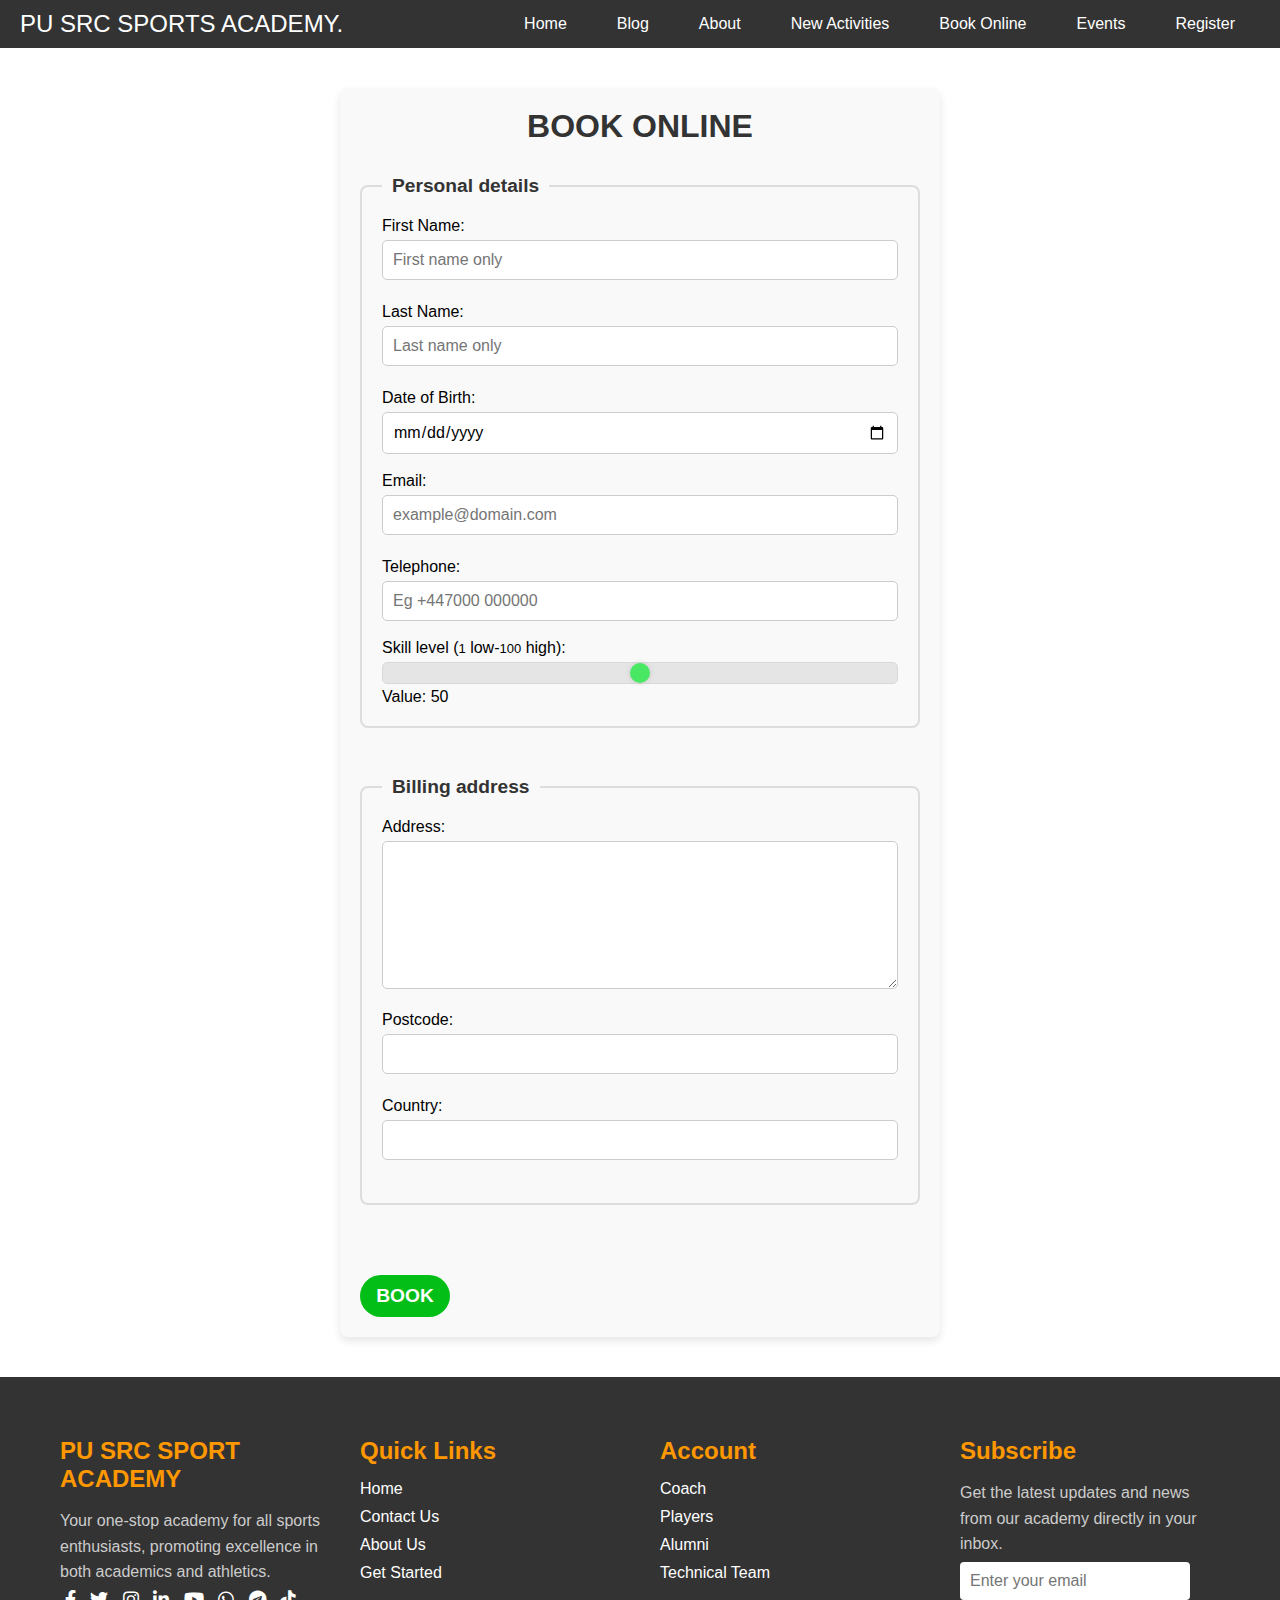
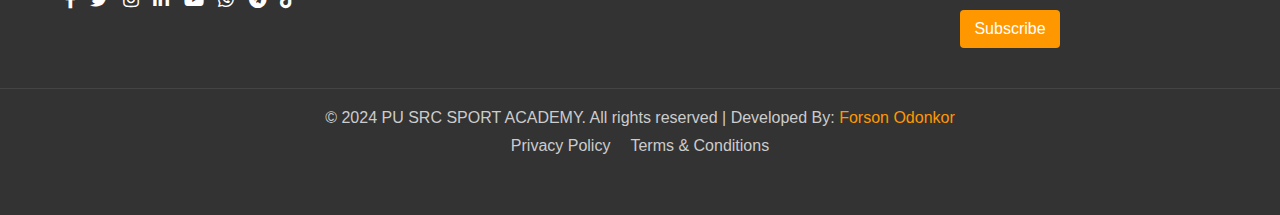
<file: html/book online.html>
<!doctype html>
<html>
<head>
    <meta charset="utf-8">
    <link rel="stylesheet" href="../CSS/style.css">
    <meta name="viewport" content="width=device-width, initial-scale=1">
    <link rel="stylesheet" href="https://use.fontawesome.com/releases/v5.6.1/css/all.css">
    <title>PU SRC SPORTS ACADEMY</title>
    <!-- Add the reCAPTCHA API script -->
    <script src="https://www.google.com/recaptcha/api.js" async defer></script>
</head>
<body>
<header>
    <nav class="navbar">
        <a href="#" class="nav-branding">PU SRC SPORTS ACADEMY.</a>
        <ul class="nav-menu show">
            <li class="nav-item"><a href="../index.html" class="nav-link">Home</a></li>
            <li class="nav-item"><a href="blog.html" class="nav-link">Blog</a></li>
            <li class="nav-item"><a href="about.html" class="nav-link">About</a></li>
            <li class="nav-item"><a href="new activities.html" class="nav-link">New Activities</a></li>
            <li class="nav-item"><a href="book online.html" class="nav-link">Book Online</a></li>
            <li class="nav-item"><a href="events.html" class="nav-link">Events</a></li>
            <li class="nav-item"><a href="register.html" class="nav-link">Register</a></li>
        </ul>
        <div class="hamburger">
            <span class="bar"></span>
            <span class="bar"></span>
            <span class="bar"></span>
        </div>
    </nav>
</header>
<div class="online">
    <h1 class="book-head">Book Online</h1>
    <form class="book" name="frmTest" method="post" action="#" id="bookingForm">
        <fieldset>
            <legend><strong>Personal details</strong></legend>
            First Name:<br>
            <input type="text" name="firstname" id="firstname" placeholder="First name only"><br><br>
            Last Name:<br>
            <input type="text" name="lastname" id="lastname" placeholder="Last name only"><br><br>
            Date of Birth:<br>
            <input type="date" name="dateofbirth" id="dateofbirth"><br><br>
            Email:<br>
            <input type="text" name="email" id="email" placeholder="example@domain.com"><br><br>
            Telephone:<br>
            <input type="tel" name="usrtel" id="usrtel" placeholder="Eg +447000 000000"><br><br>
            Skill level (<span style="font-size: 13px">1</span> low-<span style="font-size: 13px">100</span> high):<br>
            <input type="range" name="range" id="rangeSlider" min="0" max="100" value="50">
            <p>Value: <span id="rangeValue">50</span></p>
        </fieldset>
        <br>
        <fieldset>
            <legend><strong>Billing address</strong></legend>
            Address:<br>
            <textarea rows="7" cols="22" name="TextArea1" id="address"></textarea><br><br>
            Postcode:<br>
            <input type="text" name="postcode" id="postcode"><br><br>
            Country:<br>
            <input type="text" name="country" id="country"><br><br>
        </fieldset>
        
        <!-- Add reCAPTCHA widget here -->
        <div class="g-recaptcha" data-sitekey="6LfJ_y4qAAAAAKrTuhs0X9n1t7gibY0MkaE9IO62"></div>
        <!-- Replace YOUR_SITE_KEY with the site key you get from Google reCAPTCHA -->
        
        <button type="submit"><strong>BOOK</strong></button>
    </form>
    
</div>

<!-- Footer Section -->
<div id="pu-src-footer-container">
	<footer>
			<div class="pu-src-footer-content">
					<div class="pu-src-footer-section pu-src-logo-details">
							<h2>PU SRC SPORT ACADEMY</h2>
							<p>Your one-stop academy for all sports enthusiasts, promoting excellence in both academics and athletics.</p>
							<div class="pu-src-social-icons">
									<a href="https://www.facebook.com" target="_blank"><i class="fab fa-facebook-f"></i></a>
									<a href="https://www.twitter.com" target="_blank"><i class="fab fa-twitter"></i></a>
									<a href="https://www.instagram.com" target="_blank"><i class="fab fa-instagram"></i></a>
									<a href="https://www.linkedin.com" target="_blank"><i class="fab fa-linkedin-in"></i></a>
									<a href="https://www.youtube.com" target="_blank"><i class="fab fa-youtube"></i></a>
									<a href="https://www.whatsapp.com" target="_blank"><i class="fab fa-whatsapp"></i></a>
									<a href="https://www.telegram.com" target="_blank"><i class="fab fa-telegram"></i></a>
									<a href="https://www.tiktok.com" target="_blank"><i class="fab fa-tiktok"></i></a>
							</div>
					</div>

					<div class="pu-src-footer-section pu-src-quick-links">
							<h2>Quick Links</h2>
							<ul>
									<li><a href="/">Home</a></li>
									<li><a href="/html/bookonline.html">Contact Us</a></li>
									<li><a href="/html/about.html">About Us</a></li>
									<li><a href="/html/register.html">Get Started</a></li>
							</ul>
					</div>

					<div class="pu-src-footer-section pu-src-account">
							<h2>Account</h2>
							<ul>
									<li><a href="/html/coach.html">Coach</a></li>
									<li><a href="/html/player.html">Players</a></li>
									<li><a href="/html/alumni.html">Alumni</a></li>
									<li><a href="/html/technical.html">Technical Team</a></li>
							</ul>
					</div>

					<div class="pu-src-footer-section pu-src-subscribe">
							<h2>Subscribe</h2>
							<p>Get the latest updates and news from our academy directly in your inbox.</p>
							<form action="#">
									<input type="email" placeholder="Enter your email" required>
									<button type="submit">Subscribe</button>
							</form>
					</div>
			</div>

			<div class="pu-src-footer-bottom">
					<p>&copy; 2024 PU SRC SPORT ACADEMY. All rights reserved | Developed By: <a href="#">Forson Odonkor</a></p>
					<ul class="pu-src-policy-terms">
							<li><a href="#">Privacy Policy</a></li>
							<li><a href="#">Terms & Conditions</a></li>
					</ul>
			</div>
	</footer>
<script src="/js/script.js"></script>
</body>
</html>
</file>
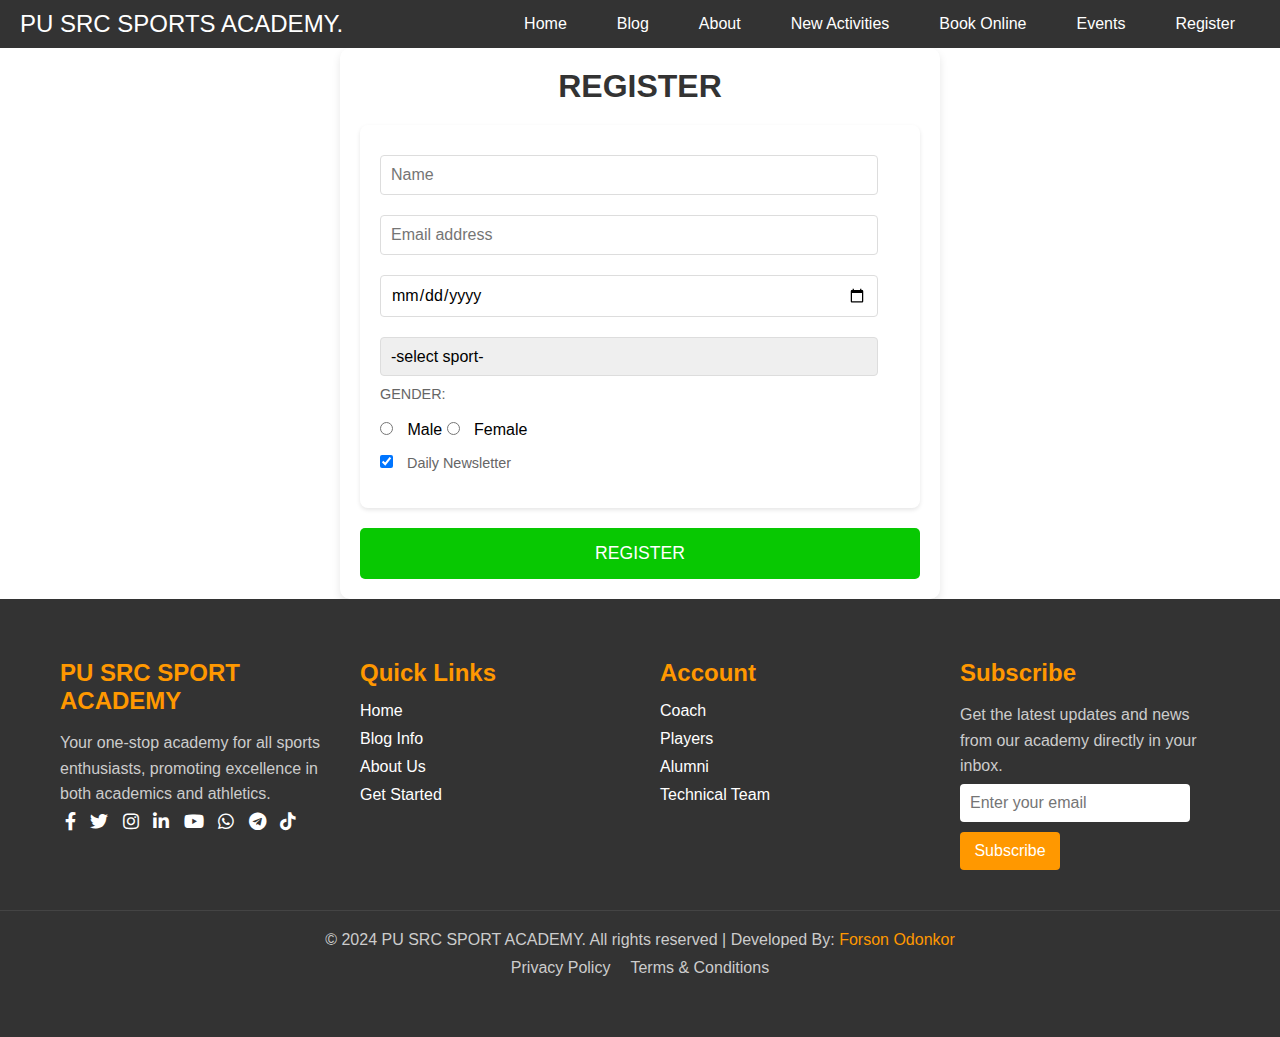
<file: html/register.html>
<!doctype html>
<html>
<head>
    <meta charset="utf-8">
    <link rel="stylesheet" href="../CSS/style.css">
    <meta name="viewport" content="width=device-width, initial-scale=1">
    <link rel="stylesheet" href="https://use.fontawesome.com/releases/v5.6.1/css/all.css">
    <title>PU SRC SPORTS ACADEMY</title>
    <!-- Include the Google reCAPTCHA API -->
    <script src="https://www.google.com/recaptcha/api.js" async defer></script>
</head>
<body id="register">
<header>
    <nav class="navbar">
        <a href="#" class="nav-branding">PU SRC SPORTS ACADEMY.</a>
        <ul class="nav-menu show">
            <li class="nav-item"><a href="../index.html" class="nav-link">Home</a></li>
            <li class="nav-item"><a href="blog.html" class="nav-link">Blog</a></li>
            <li class="nav-item"><a href="about.html" class="nav-link">About</a></li>
            <li class="nav-item"><a href="new activities.html" class="nav-link">New Activities</a></li>
            <li class="nav-item"><a href="book online.html" class="nav-link">Book Online</a></li>
            <li class="nav-item"><a href="events.html" class="nav-link">Events</a></li>
            <li class="nav-item"><a href="register.html" class="nav-link">Register</a></li>
        </ul>
        <div class="hamburger">
            <span class="bar"></span>
            <span class="bar"></span>
            <span class="bar"></span>
        </div>
    </nav>
</header>
<div class="back">
    <form action="" class="letter">
        <div class="regi">
            <h2 align="center">REGISTER</h2>
        </div>

        <div class="regist" style="background-color:rgba(255, 255, 255, 0.39)">
            <input type="text1" placeholder="Name" name="name" required>
            <input type="text1" placeholder="Email address" name="mail" required>
            <input type="date" placeholder="Date of birth" name="dob" required>
            <select class="dropdown">
                <option>-select sport-</option>
                <option>Football</option>
                <option>Rugby</option>
                <option>Ballet</option>
                <option>Gymnastics</option>
                <option>Volleyball</option>
                <option>Wrestling</option>
                <option>Taekwondo</option>
                <option>Judo</option>
            </select><br>
            <label>GENDER:</label>
            <input type="radio" name="gender" value="male"> Male
            <input type="radio" name="gender" value="female"> Female<br>

            <label>
                <input type="checkbox" checked="checked" name="subscribe"> Daily Newsletter
            </label>
        </div>

        <!-- Add reCAPTCHA widget here -->
        <div class="g-recaptcha" data-sitekey="6LfJ_y4qAAAAAKrTuhs0X9n1t7gibY0MkaE9IO62"></div>

        <div class="register">
            <input type="submit" value="REGISTER">
        </div>
    </form>
</div>

<!-- Footer Section -->
<div id="pu-src-footer-container">
  <footer>
      <div class="pu-src-footer-content">
          <div class="pu-src-footer-section pu-src-logo-details">
              <h2>PU SRC SPORT ACADEMY</h2>
              <p>Your one-stop academy for all sports enthusiasts, promoting excellence in both academics and athletics.</p>
              <div class="pu-src-social-icons">
                  <a href="https://www.facebook.com" target="_blank"><i class="fab fa-facebook-f"></i></a>
                  <a href="https://www.twitter.com" target="_blank"><i class="fab fa-twitter"></i></a>
                  <a href="https://www.instagram.com" target="_blank"><i class="fab fa-instagram"></i></a>
                  <a href="https://www.linkedin.com" target="_blank"><i class="fab fa-linkedin-in"></i></a>
                  <a href="https://www.youtube.com" target="_blank"><i class="fab fa-youtube"></i></a>
                  <a href="https://www.whatsapp.com" target="_blank"><i class="fab fa-whatsapp"></i></a>
                  <a href="https://www.telegram.com" target="_blank"><i class="fab fa-telegram"></i></a>
                  <a href="https://www.tiktok.com" target="_blank"><i class="fab fa-tiktok"></i></a>
              </div>
          </div>

          <div class="pu-src-footer-section pu-src-quick-links">
              <h2>Quick Links</h2>
              <ul>
                  <li><a href="/">Home</a></li>
                  <li><a href="blog.html">Blog Info</a></li>
                  <li><a href="about.html">About Us</a></li>
                  <li><a href="register.html">Get Started</a></li>
              </ul>
          </div>

          <div class="pu-src-footer-section pu-src-account">
              <h2>Account</h2>
              <ul>
                  <li><a href="/html/coach.html">Coach</a></li>
                  <li><a href="/html/player.html">Players</a></li>
                  <li><a href="/html/alumni.html">Alumni</a></li>
                  <li><a href="/html/technical.html">Technical Team</a></li>
              </ul>
          </div>

          <div class="pu-src-footer-section pu-src-subscribe">
              <h2>Subscribe</h2>
              <p>Get the latest updates and news from our academy directly in your inbox.</p>
              <form action="#">
                  <input type="email" placeholder="Enter your email" required>
                  <button type="submit">Subscribe</button>
              </form>
          </div>
      </div>

      <div class="pu-src-footer-bottom">
          <p>&copy; 2024 PU SRC SPORT ACADEMY. All rights reserved | Developed By: <a href="#">Forson Odonkor</a></p>
          <ul class="pu-src-policy-terms">
              <li><a href="#">Privacy Policy</a></li>
              <li><a href="#">Terms & Conditions</a></li>
          </ul>
      </div>
  </footer>

    <script src="/js/script.js"></script>
</body>
</html>
</file>
<file: CSS/style.css>
/* General Styles */
* {
  margin: 0;
  padding: 0;
  font-family: "Montserrat", sans-serif;
  box-sizing: border-box; /* Ensures padding and border are included in element's total width and height */
}

/* Hamburger menu styles */
.hamburger {
  display: none; /* Hidden by default, shown on small screens */
  cursor: pointer;
  z-index: 1000;
  position: relative;
  width: 30px;
  height: 25px;
  z-index: 1001; /* Ensure hamburger is above the navbar */
}

.hamburger .bar {
  display: block;
  width: 100%;
  height: 3px;
  background: #fff;
  margin: 5px auto;
  transition: 0.3s;
}

/* Active state for hamburger (turns into X) */
.hamburger.active .bar:nth-child(1) {
  transform: rotate(45deg);
  position: absolute;
  top: 10px; /* Adjust based on size and spacing */
}

.hamburger.active .bar:nth-child(2) {
  opacity: 0; /* Hide the middle bar */
}

.hamburger.active .bar:nth-child(3) {
  transform: rotate(-45deg);
  position: absolute;
  top: 10px; /* Adjust based on size and spacing */
}

/* Header background styles */
/* Container for background images */
.background-image {
  position: relative;
  width: 100%;
  height: 100vh; /* Full viewport height, adjust as needed */
  overflow: hidden;
}

/* Style for the image */
.background-image img {
  position: absolute;
  top: 50%;
  left: 50%;
  transform: translate(-50%, -50%);
  width: 100%;
  height: 100%;
  object-fit: cover; /* Ensures the image covers the container */
}

/* Container for the slider */
.background-slider {
  position: relative;
  width: 100%;
  height: 100vh; /* Full viewport height */
  overflow: hidden;
}

/* Slider wrapper to handle sliding */
.slide {
  position: relative;
  width: 100%;
  height: 100%;
}

/* Style each slide */
.background-image {
  position: absolute;
  width: 100%;
  height: 100%;
  opacity: 0;
  transition: opacity 2s ease-in-out; /* Crossfade transition */
}

/* Show the active slide */
.background-image.active {
  opacity: 1;
}

/* Style for navigation arrows */
.arrow {
  position: absolute;
  top: 50%;
  transform: translateY(-50%);
  background: rgba(0, 0, 0, 0.3); /* Semi-transparent background */
  color: white;
  border: none;
  padding: 15px;
  cursor: pointer;
  z-index: 10;
  font-size: 24px;
  border-radius: 50%; /* Rounded arrow buttons */
  transition: background 0.3s ease; /* Smooth background color transition */
}

/* Arrow hover effect */
.arrow:hover {
  background: rgba(0, 0, 0, 0.6); /* Darker background on hover */
}

.arrow i {
  font-size: 20px; /* Adjust icon size */
  width: 100px;
}

/* Positioning the arrows */
.arrow-left {
  left: 15px; /* Adjust based on design */
}

.arrow-right {
  right: 15px; /* Adjust based on design */
}


/* Navbar styles */
.navbar {
  display: flex;
  align-items: center;
  justify-content: space-between;
  background-color: #333;
  padding: 10px 20px;
  color: #fff;
  position: relative;
  z-index: 1000; /* Ensure navbar is above the background slider */
}

/* Branding styles */
.nav-branding {
  font-size: 1.5rem;
  color: #fff;
  text-decoration: none;
}

/* Navigation menu styles */
.nav-menu {
  display: flex;
  list-style: none;
  padding: 0;
  margin: 0;
}

.nav-item {
  margin: 0 15px;
}

.nav-link {
  color: #fff;
  text-decoration: none;
  padding: 5px 10px;
  transition: background 0.3s, color 0.3s;
}

.nav-link:hover {
  background: #555;
  border-radius: 4px;
}

/* Responsive styles */
@media (max-width: 768px) {
  .nav-menu {
    display: none; /* Hide menu by default on small screens */
    flex-direction: column;
    position: absolute;
    top: 60px;
    left: 0;
    width: 100%;
    background-color: #333;
    padding: 10px;
  }

  .nav-menu.show {
    display: flex; /* Show menu when hamburger is clicked */
  }

  .nav-item {
    margin: 10px 0;
  }

  .hamburger {
    display: block;
  }
}


/* Section Layouts */
#part1 {
  width: 50%;
  height: 100%;
  float: left;
  background: transparent;
}

#part2 {
  width: 5%;
  height: 100px;
  float: right;
  margin-top: 30%;
  background: transparent;
  margin: 0;
}

#part2 img {
  width: 25px;
  height: 25px;
  padding-left: 5px;
  padding-top: 12px;
  border-radius: 10px;
}

/* Responsive Image Adjustments */
@media (max-width: 768px) {
  #part2 img {
    width: 50px;
    height: 50px;
  }
}

#part2 img:first-child {
  margin-top: 440px;
}

/* Courses Section */
.courses {
    padding: 50px;
    background-color: #f4f4f4;
    text-align: center;
}

.courses .index-c {
    font-size: 2.5em;
    color: #333;
    margin-bottom: 20px;
}

.grid-container {
    display: grid;
    grid-template-columns: repeat(auto-fit, minmax(200px, 1fr));
    gap: 20px;
}

.grid-item {
    background-color: white;
    padding: 20px;
    box-shadow: 0 4px 8px rgba(0, 0, 0, 0.1);
    transition: transform 0.3s;
}

.grid-item:hover {
    transform: scale(1.05);
}

.grid-item img {
    width: 100%;
    height: auto;
    border-radius: 10px;
}

#cou {
    font-size: 1.2em;
    color: #666;
    margin-top: 15px;
}

/* Newsletter Form Styling */
.ind-new {
  background-color: #ffffff;
  border-radius: 8px;
  padding: 20px;
  box-shadow: 0 0 10px rgba(0, 0, 0, 0.1);
  margin: 2vw auto;
  max-width: 600px;
  text-align: center;
}

.yh {
  font-size: 2em;
  color: #333;
  margin-bottom: 20px;
  font-weight: bold;
}

.contain {
  margin-bottom: 15px;
}

input[type="text"],
input[type="email"] {
  padding: 15px;
  width: calc(100% - 30px);
  border: 1px solid #ccc;
  border-radius: 5px;
  font-size: 1em;
  margin: 5px 0;
}

input[type="checkbox"] {
  margin-right: 10px;
}

label {
  display: flex;
  align-items: center;
  margin-bottom: 15px;
}

input[type="submit"] {
  color: white;
  padding: 15px;
  border: none;
  border-radius: 5px;
  cursor: pointer;
  font-size: 1.1em;
  transition: background-color 0.3s ease;
  width: calc(100% - 30px);
  background-color: #e2b500;
}


input[type="submit"]:hover {
  background-color: #006f3e;
}

/* Responsive Design */
@media (max-width: 768px) {
  .ind-new {
    padding: 15px;
    margin: 1vw auto;
    max-width: 90%;
  }

  .yh {
    font-size: 1.5em;
  }

  input[type="text"],
  input[type="email"] {
    font-size: 0.9em;
  }

  input[type="submit"] {
    font-size: 1em;
    padding: 12px;
    background-color: #00e226;
  }
}

/* Image & Video Section */
.image-video-section {
  display: flex;
  justify-content: space-between;
  align-items: center;
  padding: 3vw; /* Increased padding for better spacing */
  background-color: #f4f4f4;
  border-radius: 12px; /* Rounded corners for the entire section */
  box-shadow: 0 4px 15px rgba(0, 0, 0, 0.1); /* Subtle shadow for depth */
  gap: 2vw; /* Uniform spacing between image and video containers */
}

.image-container,
.video-container {
  flex: 1;
  overflow: hidden; /* Ensures content doesn't overflow outside the container */
  border-radius: 12px; /* Rounded corners for both image and video */
  transition: transform 0.3s ease, box-shadow 0.3s ease; /* Smooth transition for hover effects */
}

.image-container img,
.video-container video {
  width: 100%;
  height: auto;
  border-radius: 12px; /* Same rounded corners for consistency */
  transition: transform 0.3s ease; /* Smooth scaling effect on hover */
}

.image-container:hover,
.video-container:hover {
  transform: scale(1.05); /* Slight zoom effect on hover */
  box-shadow: 0 6px 20px rgba(0, 0, 0, 0.2); /* Enhanced shadow on hover */
}

/* Responsive design adjustments for tablets */
@media (max-width: 768px) {
  .image-video-section {
    flex-direction: column; /* Stacks image and video vertically */
    padding: 5vw; /* Increases padding for a better layout on smaller screens */
    gap: 4vw; /* Adds spacing between stacked elements */
  }

  .image-container,
  .video-container {
    margin-right: 0; /* Removes right margin for vertical stacking */
    border-radius: 8px; /* Slightly reduces the radius for smaller elements */
  }
}

/* Responsive design adjustments for mobile devices */
@media (max-width: 480px) {
  .image-video-section {
    padding: 5vw; /* Adds more padding for smaller screens */
  }

  .image-container img,
  .video-container video {
    border-radius: 8px; /* Further reduces the radius for better fitting */
  }

  .image-container,
  .video-container {
    flex: none; /* Removes flex properties for better stacking on small screens */
  }
}


/* Styling for header-text */
.header-text {
  position: absolute;
  top: 50%;
  left: 50%;
  transform: translate(-50%, -50%);
  text-align: center;
  color: #fff; /* Adjust text color for contrast against the background */
  padding: 0 20px;
  z-index: 10;
}

/* Styling for the container holding text and form */
.head {
  background: rgba(0, 0, 0, 0.5); /* Semi-transparent background for readability */
  padding: 20px;
  border-radius: 10px;
  display: inline-block;
}

/* Text styling */
.emp {
  font-size: 2.5rem; /* Adjust font size */
  font-weight: bold;
  margin-bottom: 10px;
}

.ccc {
  font-size: 1.25rem; /* Adjust font size */
  margin-bottom: 15px;
}

.we {
  font-size: 1.5rem; /* Adjust font size */
  margin-bottom: 10px;
}

.we:last-of-type {
  font-size: 4rem; /* Larger font size for emphasis */
  margin-bottom: 20px;
}

/* Search form styling */
.find {
  display: flex;
  justify-content: center;
  align-items: center;
  margin-top: 20px;
  padding: 10px;
  border: none;
  border-radius: 500px;
  font-size: 1rem;
  outline: none;
  width: 330px; /* Set a fixed width or adjust as needed */
  border-radius: 200px; /* adjust the value to your desired radius */
}

.search-box {
  padding: 10px;
  font-size: 1rem;
  border: none;
  border-radius: 100px; /* Add this line to set the border radius */
  font-size: 1rem;
  outline: none;
  width: 2px; /* Adjust the width as needed */
}

.find input[type="text"] {
  border-radius: 500px; /* adjust the value to your desired radius */
}
button {
  cursor: pointer;
  font-size: 1rem;
  color: #ffffff;
  background-color: #20d400;
  border: none;
  border-radius: 500px;
  padding: 17px 20px;
  cursor: pointer;
  display: flex;
  width: 50px;
  align-items: center;
  justify-content: center;
  transition: background-color 0.3s ease;
}
.search-box {
  border-radius: 200px; /* adjust the value to your desired radius */
}
button i {
  font-size: 1rem;
  margin-right: 5px;
}

button:hover {
  background-color: #006f3e;
}


/* Blog Section */
#blog {
  padding: 40px 20px;
  background-color: #f3f4f6;
  text-align: center;
  margin: 40px auto; /* Center the blog section and add margin at the top and bottom */
  max-width: 1200px; /* Ensure the blog section has a maximum width */
}

/* Title styling */
.blog-title {
  font-size: 2.5em;
  color: #333;
  margin-bottom: 40px;
  font-weight: 700;
}

/* Blog container holding all blog posts */
.blog-container {
  display: grid;
  grid-template-columns: 1fr;
  gap: 40px;
  max-width: 1200px;
  margin: 0 auto; /* Center the container */
}

/* Individual blog post styling */
.blogpost {
  background-color: #ffffff;
  border-radius: 10px;
  box-shadow: 0 4px 8px rgba(0, 0, 0, 0.1);
  transition: transform 0.3s ease, box-shadow 0.3s ease;
  padding: 20px;
  text-align: left;
}

/* Hover effect for blog posts */
.blogpost:hover {
  transform: translateY(-5px);
  box-shadow: 0 6px 12px rgba(0, 0, 0, 0.2);
}

/* Blog post image styling */
.blogpost img {
  max-width: 100%;
  border-radius: 10px;
  margin-bottom: 15px;
}

/* Blog post header styling */
.blg-head {
  font-size: 1.8em;
  color: #333;
  margin-bottom: 15px;
  font-weight: 600;
  line-height: 1.4em;
}

/* Blog post content styling */
.blogcontent {
  font-size: 1em;
  color: #555;
  line-height: 1.8em;
  margin-bottom: 20px;
}

/* Read more link styling */
.read-more {
  font-size: 1em;
  color: #007bff;
  text-decoration: none;
  font-weight: 600;
}

.read-more:hover {
  text-decoration: underline;
}

/* Responsive Design for Blog Section */
@media (min-width: 768px) {
  .blog-container {
      grid-template-columns: 1fr 1fr;
  }
}

@media (min-width: 1024px) {
  .blog-container {
      grid-template-columns: 1fr 1fr 1fr;
  }
}


/* Footer Styling */
#pu-src-footer-container footer {
  background-color: #333;
  color: #fff;
  padding: 40px 0;
  font-family: 'Arial', sans-serif;
}

#pu-src-footer-container .pu-src-footer-content {
  display: flex;
  justify-content: space-between;
  max-width: 1200px;
  margin: auto;
  flex-wrap: wrap;
}

#pu-src-footer-container .pu-src-footer-section {
  flex: 1;
  padding: 20px;
  min-width: 250px;
}

#pu-src-footer-container .pu-src-footer-section h2 {
  color: #ff9800;
  margin-bottom: 15px;
}

#pu-src-footer-container .pu-src-footer-section p {
  color: #ccc;
  line-height: 1.6;
}

#pu-src-footer-container .pu-src-footer-section ul {
  list-style-type: none;
  padding: 0;
}

#pu-src-footer-container .pu-src-footer-section ul li {
  margin-bottom: 10px;
}

#pu-src-footer-container .pu-src-footer-section ul li a {
  color: #fff;
  text-decoration: none;
  transition: color 0.3s ease;
}

#pu-src-footer-container .pu-src-footer-section ul li a:hover {
  color: #ff9800;
}

#pu-src-footer-container .pu-src-social-icons a {
  display: inline-block;
  color: #fff;
  margin: 5px;
  font-size: 18px;
  transition: color 0.3s ease;
}

#pu-src-footer-container .pu-src-social-icons a:hover {
  color: #ff9800;
}

#pu-src-footer-container .pu-src-subscribe form {
  display: flex;
  flex-direction: column;
}

#pu-src-footer-container .pu-src-subscribe form input[type="email"] {
  padding: 10px;
  margin-bottom: 10px;
  border: none;
  border-radius: 4px;
}

#pu-src-footer-container .pu-src-subscribe form button {
  padding: 10px;
  background-color: #ff9800;
  color: #fff;
  border: none;
  border-radius: 4px;
  width: 100px;
  cursor: pointer;
  transition: background-color 0.3s ease;
}

#pu-src-footer-container .pu-src-subscribe form button:hover {
  background-color: #905803;
}

#pu-src-footer-container .pu-src-footer-bottom {
  text-align: center;
  padding: 20px;
  border-top: 1px solid #444;
  margin-top: 20px;
}

#pu-src-footer-container .pu-src-footer-bottom p {
  margin: 0;
  color: #ccc;
}

#pu-src-footer-container .pu-src-footer-bottom a {
  color: #ff9800;
  text-decoration: none;
}

#pu-src-footer-container .pu-src-footer-bottom a:hover {
  text-decoration: underline;
}

#pu-src-footer-container .pu-src-policy-terms {
  list-style-type: none;
  padding: 0;
  display: flex;
  justify-content: center;
  margin-top: 10px;
}

#pu-src-footer-container .pu-src-policy-terms li {
  margin: 0 10px;
}

#pu-src-footer-container .pu-src-policy-terms li a {
  color: #ccc;
  text-decoration: none;
  transition: color 0.3s ease;
}

#pu-src-footer-container .pu-src-policy-terms li a:hover {
  color: #ff9800;
}

/* Responsive Design for Footer */
@media (max-width: 768px) {
  #pu-src-footer-container .pu-src-footer-content {
      flex-direction: column;
  }

  #pu-src-footer-container .pu-src-footer-section {
      text-align: center;
      padding: 10px 20px;
  }
}


/* Container for the entire events section */
.enclose {
  max-width: 1200px;
  margin: 40px auto; /* Add top and bottom margin */
  padding: 20px;
  background-color: #32333d;
  border-radius: 1px;
  box-shadow: 0 4px 8px rgba(0, 0, 0, 0.1);
}

/* Title styling for 'UPCOMING EVENTS' */
.eve {
  text-align: center;
  font-size: 2rem;
  color: #ffffff;
  margin-bottom: 30px;
  font-family: 'Arial', sans-serif;
  text-transform: uppercase;
}

/* Main container holding all event options */
#main {
  display: flex;
  flex-wrap: wrap;
  justify-content: space-between;
  gap: 20px;
}

/* Individual event card styling */
.option {
  flex: 1 1 calc(33.333% - 20px);
  background-color: #fff;
  border-radius: 8px;
  box-shadow: 0 2px 4px rgba(0, 0, 0, 0.1);
  text-align: center;
  transition: transform 0.3s, box-shadow 0.3s;
}

/* Image styling within each event card */
.option img {
  border-radius: 8px 8px 0 0;
  width: 100%;
  height: auto;
}

/* Text styling within each event card */
.option p {
  padding: 15px;
  font-size: 1rem;
  color: #555;
  line-height: 1.5;
  font-family: 'Arial', sans-serif;
}

/* Hover effect for event cards */
.option:hover {
  transform: translateY(-10px);
  box-shadow: 0 6px 12px rgba(0, 0, 0, 0.1);
}

/* Responsive styling for tablets (width less than 768px) */
@media (max-width: 768px) {
  .option {
      flex: 1 1 calc(50% - 20px);
  }
}

/* Responsive styling for mobile devices (width less than 480px) */
@media (max-width: 480px) {
  .option {
      flex: 1 1 100%;
  }
}


/* Container for the entire NEW ACTIVITIES section */
#main-act {
  max-width: 1200px;
  margin: 40px auto;
  padding: 30px;
  background-color: #f4f4f9;
  border-radius: 12px;
  box-shadow: 0 4px 12px rgba(0, 0, 0, 0.1);
  font-family: 'Arial', sans-serif;
}

/* Title styling for 'NEW ACTIVITIES' */
#main-act h3 {
  text-align: center;
  font-size: 2rem;
  color: #444;
  margin-bottom: 40px;
  font-family: 'Arial', sans-serif;
  text-transform: uppercase;
  letter-spacing: 2px;
}

/* Main container holding all activity options */
#main-act .option {
  display: flex;
  flex-direction: column;
  align-items: center;
  flex: 1 1 calc(33.333% - 20px);
  background-color: #fff;
  border-radius: 12px;
  box-shadow: 0 2px 8px rgba(0, 0, 0, 0.1);
  margin: 15px;
  padding: 25px;
  text-align: center;
  transition: transform 0.3s ease, box-shadow 0.3s ease;
}

/* Heading styling within each activity option */
#main-act .option h4 {
  font-size: 1.4rem;
  color: #555;
  margin-bottom: 20px;
  font-family: 'Arial', sans-serif;
  text-transform: uppercase;
  letter-spacing: 1.5px;
}

/* Image styling within each activity option */
#main-act .option img {
  border-radius: 10px;
  margin-bottom: 20px;
  max-width: 100%;
  height: auto;
  transition: transform 0.3s ease;
}

#main-act .option img:hover {
  transform: scale(1.05);
}

/* Styling for the REGISTER NOW button */
#main-act .option #Button1 {
  background-color: #08c802;
  color: #fff;
  border: none;
  border-radius: 50px;
  padding: 12px 25px;
  font-size: 1rem;
  width: 200px;
  font-family: 'Arial', sans-serif;
  cursor: pointer;
  transition: background-color 0.3s ease, transform 0.2s ease;
  box-shadow: 0 4px 8px rgba(0, 0, 0, 0.1);
  position: relative;
  overflow: hidden;
}

/* Button hover effect */
#main-act .option #Button1:hover {
  background-color: #015a0b;
  transform: translateY(-2px);
}

/* Adding a cute ripple effect on button click */
#main-act .option #Button1:after {
  content: '';
  position: absolute;
  top: 50%;
  left: 50%;
  width: 20%;
  height: 200%;
  background-color: rgba(255, 255, 255, 0.2);
  border-radius: 50%;
  transform: translate(-50%, -50%) scale(0);
  transition: transform 0.5s ease;
}

#main-act .option #Button1:active:after {
  transform: translate(-50%, -50%) scale(1);
  transition: transform 0s;
}

/* Hover effect for activity cards */
#main-act .option:hover {
  transform: translateY(-10px);
  box-shadow: 0 6px 15px rgba(0, 0, 0, 0.15);
}

/* Responsive styling for tablets (width less than 768px) */
@media (max-width: 768px) {
  #main-act .option {
    flex: 1 1 calc(50% - 20px);
  }

  #main-act h3 {
    font-size: 1.8rem;
  }
}

/* Responsive styling for mobile devices (width less than 480px) */
@media (max-width: 480px) {
  #main-act .option {
    flex: 1 1 100%;
  }

  #main-act h3 {
    font-size: 1.6rem;
  }
}



/* About Us Section */
.abt {
  text-align: center;
  color: #333;
  padding: 20px 0;
}

#main-abt {
  display: flex;
  flex-wrap: wrap;
  justify-content: space-around;
  padding: 20px;
  max-width: 1200px;
  margin: 0 auto;
}

.left {
  flex: 1;
  min-width: 300px;
  margin-right: 20px;
}

#abt-p {
  color: #555;
  line-height: 1.6;
  margin-bottom: 20px;
}

/* Image Slider */
#slider {
  flex: 1;
  min-width: 300px;
  overflow: hidden;
  margin-top: 20px;
}

#slider figure {
  display: flex;
  animation: 20s slider infinite;
  margin: 0;
}

#slider img {
  width: 100%;
  height: auto;
}

@keyframes slider {
  0% { transform: translateX(0); }
  25% { transform: translateX(-100%); }
  50% { transform: translateX(-200%); }
  75% { transform: translateX(-300%); }
  100% { transform: translateX(0); }
}

/* Container for the entire booking section */
.online {
  max-width: 600px;
  margin: 40px auto;
  padding: 20px;
  background-color: #f9f9f9;
  border-radius: 8px;
  box-shadow: 0 4px 8px rgba(0, 0, 0, 0.1);
}

/* Title styling for 'Book Online' */
.book-head {
  text-align: center;
  font-size: 2rem;
  color: #333;
  margin-bottom: 30px;
  font-family: 'Arial', sans-serif;
  text-transform: uppercase;
}

/* Form styling */
.book {
  display: flex;
  flex-direction: column;
  gap: 15px;
}

/* Fieldset styling */
.book fieldset {
  border: 2px solid #ddd;
  border-radius: 8px;
  padding: 20px;
  font-family: 'Arial', sans-serif;
}

/* Legend styling */
.book fieldset legend {
  font-size: 1.2rem;
  color: #333;
  padding: 0 10px;
  font-family: 'Arial', sans-serif;
}

/* Input and textarea styling */
.book input[type="text"],
.book input[type="date"],
.book input[type="tel"],
.book input[type="range"],
.book textarea {
  width: 100%;
  padding: 10px;
  margin-top: 5px;
  border: 1px solid #ccc;
  border-radius: 5px;
  font-family: 'Arial', sans-serif;
  font-size: 1rem;
}

/* Button styling */
.book button {
  background-color: #02be17;
  color: #fff;
  border: none;
  width: 90px;
  border-radius: 500px;
  padding: 10px;
  font-size: 1.2rem;
  font-family: 'Arial', sans-serif;
  cursor: pointer;
  transition: background-color 0.3s;
}
/* Style the range input (slider) */
input[type="range"] {
  -webkit-appearance: none;
  appearance: none;
  width: 100%;
  height: 10px;
  background: #ddd;
  outline: none;
  border-radius: 5px;
  opacity: 0.7;
  transition: opacity 0.2s;
}

input[type="range"]:hover {
  opacity: 1;
}

/* Thumb (handle) styling */
input[type="range"]::-webkit-slider-thumb {
  -webkit-appearance: none;
  appearance: none;
  width: 20px;
  height: 20px;
  background: #00e226;
  cursor: pointer;
  border-radius: 50%;
  box-shadow: 0 0 5px rgba(0, 0, 0, 0.2);
}

input[type="range"]::-moz-range-thumb {
  width: 20px;
  height: 20px;
  background: #f76c6c;
  cursor: pointer;
  border-radius: 50%;
  box-shadow: 0 0 5px rgba(0, 0, 0, 0.2);
}


/* Button hover effect */
.book button:hover {
  background-color: #015d13;
}

/* Responsive adjustments for smaller screens */
@media (max-width: 480px) {
  .online {
      padding: 15px;
  }
  
  .book fieldset {
      padding: 15px;
  }

  .book button {
      font-size: 1rem;
      padding: 8px;
  }
}


/* Form Container */
form.letter {
  max-width: 600px;
  margin: auto;
  padding: 20px;
  background-color: #ffffff;
  border-radius: 10px;
  box-shadow: 0 4px 8px rgba(0, 0, 0, 0.1);
  font-family: 'Arial', sans-serif;
}

/* Heading */
form.letter .regi h2 {
  font-size: 2rem;
  color: #333;
  margin-bottom: 20px;
  font-weight: 600;
}

/* Form Inputs */
form.letter .regist {
  background-color: rgba(255, 255, 255, 0.9);
  padding: 20px;
  border-radius: 8px;
  box-shadow: 0 2px 4px rgba(0, 0, 0, 0.1);
}

form.letter .regist input[type="text1"], 
form.letter .regist input[type="date"], 
form.letter .regist select,
form.letter .regist input[type="radio"],
form.letter .regist input[type="checkbox"] {
  width: calc(100% - 22px);
  margin: 10px 0;
  padding: 10px;
  border: 1px solid #ddd;
  border-radius: 4px;
  box-sizing: border-box;
  font-size: 1rem;
}

form.letter .regist select {
  -webkit-appearance: none; /* Remove default styling in WebKit browsers */
  -moz-appearance: none; /* Remove default styling in Firefox */
  appearance: none; /* Remove default styling in other browsers */
}

form.letter .regist input[type="radio"],
form.letter .regist input[type="checkbox"] {
  width: auto;
  margin-right: 10px;
}

/* Labels and Additional Styling */
form.letter label {
  display: block;
  margin-bottom: 10px;
  color: #666;
  font-size: 0.9rem;
}

form.letter .regist input[type="checkbox"] {
  margin-left: 0;
}

/* reCAPTCHA Widget */
.g-recaptcha {
  margin: 20px 0;
}

/* Submit Button */
form.letter .register input[type="submit"] {
  background-color: #08c802;
  color: #fff;
  border: none;
  border-radius: 5px;
  padding: 15px;
  font-size: 1.1rem;
  cursor: pointer;
  font-family: 'Arial', sans-serif;
  transition: background-color 0.3s ease;
  width: 100%;
  box-sizing: border-box;
}

form.letter .register input[type="submit"]:hover {
  background-color: #06a800;
}
/* Styling for the REGISTER NOW link */
.register-button {
  display: inline-block;
  background-color: #08c802;
  color: #fff;
  text-decoration: none;
  padding: 12px 20px;
  border-radius: 100px;
  font-size: 1rem;
  font-family: 'Arial', sans-serif;
  text-align: center;
  transition: background-color 0.3s ease, transform 0.2s ease;
  border: none;
  cursor: pointer;
  margin-top: 10px;
}

.register-button:hover {
  background-color: #06a800;
  transform: translateY(-2px);
}

/* CSS styles for the Twitter feed container */
.twitter-container {
  display: flex;
  width: 900%;
  justify-content: center; /* Centers the feed horizontally */
  align-items: center;    /* Centers the feed vertically */
  margin: 20px auto;      /* Adds some margin around the container */
  max-width: 800px;       /* Maximum width for the container */
  padding: 10px;          /* Adds some padding for better spacing */
  background-color: #f4f4f9; /* Light background color for contrast */
  border-radius: 10px;    /* Rounded corners for the container */
  box-shadow: 0 4px 8px rgba(0, 0, 0, 0.1); /* Adds a subtle shadow */
}

/* Optional: Make the Twitter feed responsive */
@media (max-width: 768px) {
  .twitter-container {
      width: 90%; /* Adjust width on smaller screens */
  }

  .twitter-timeline {
      width: 100% !important; /* Ensure the timeline width adjusts */
  }
}
</file>
